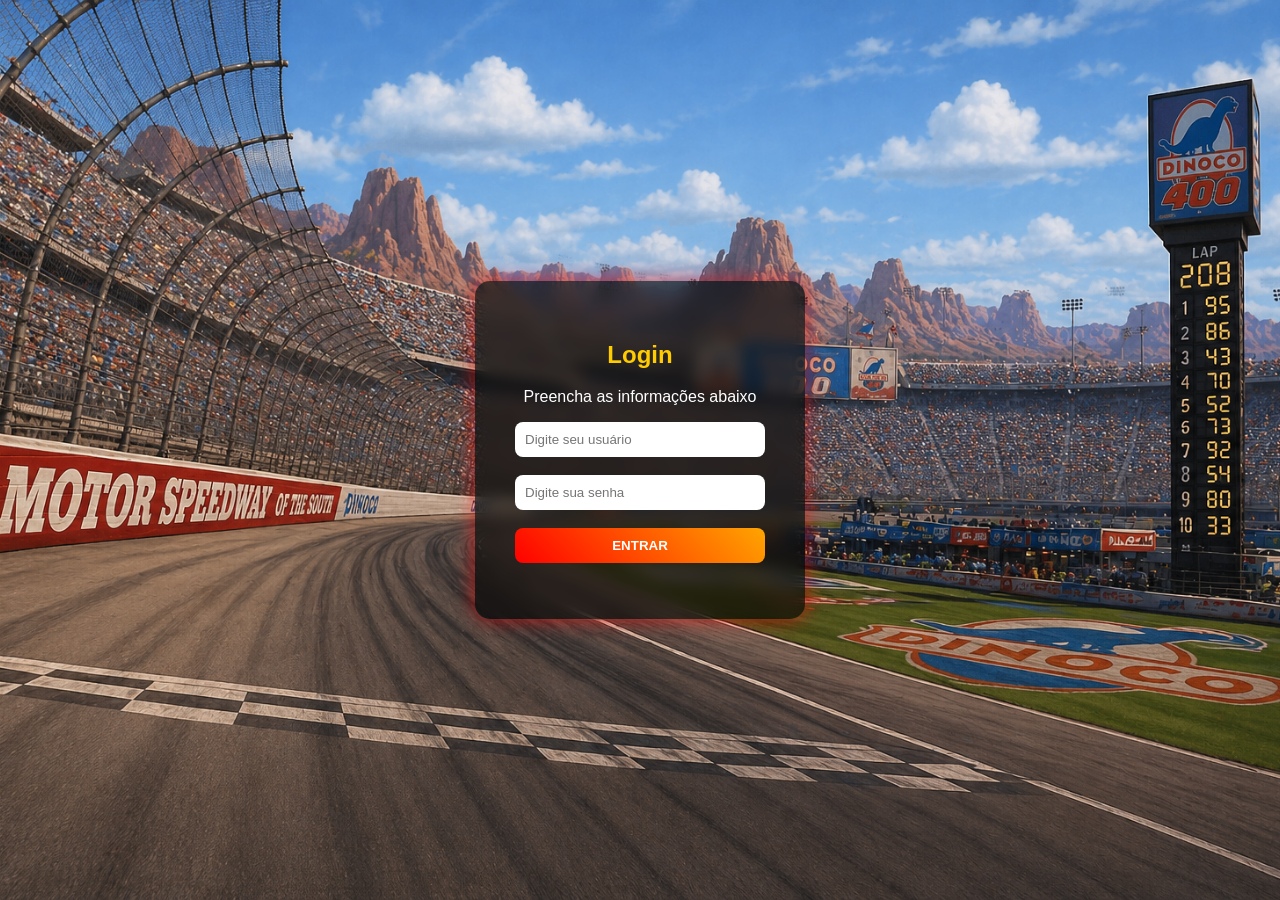
<file: index.html>
<html lang="en">
<head>
    <meta charset="UTF-8">
    <meta name="viewport" content="width=device-width, initial-scale=1.0">
    <title>Document</title>
</head>
<body>
    
    <script>
        window.location.href = "public/login.html";
    </script>
</body>
</html>
</file>
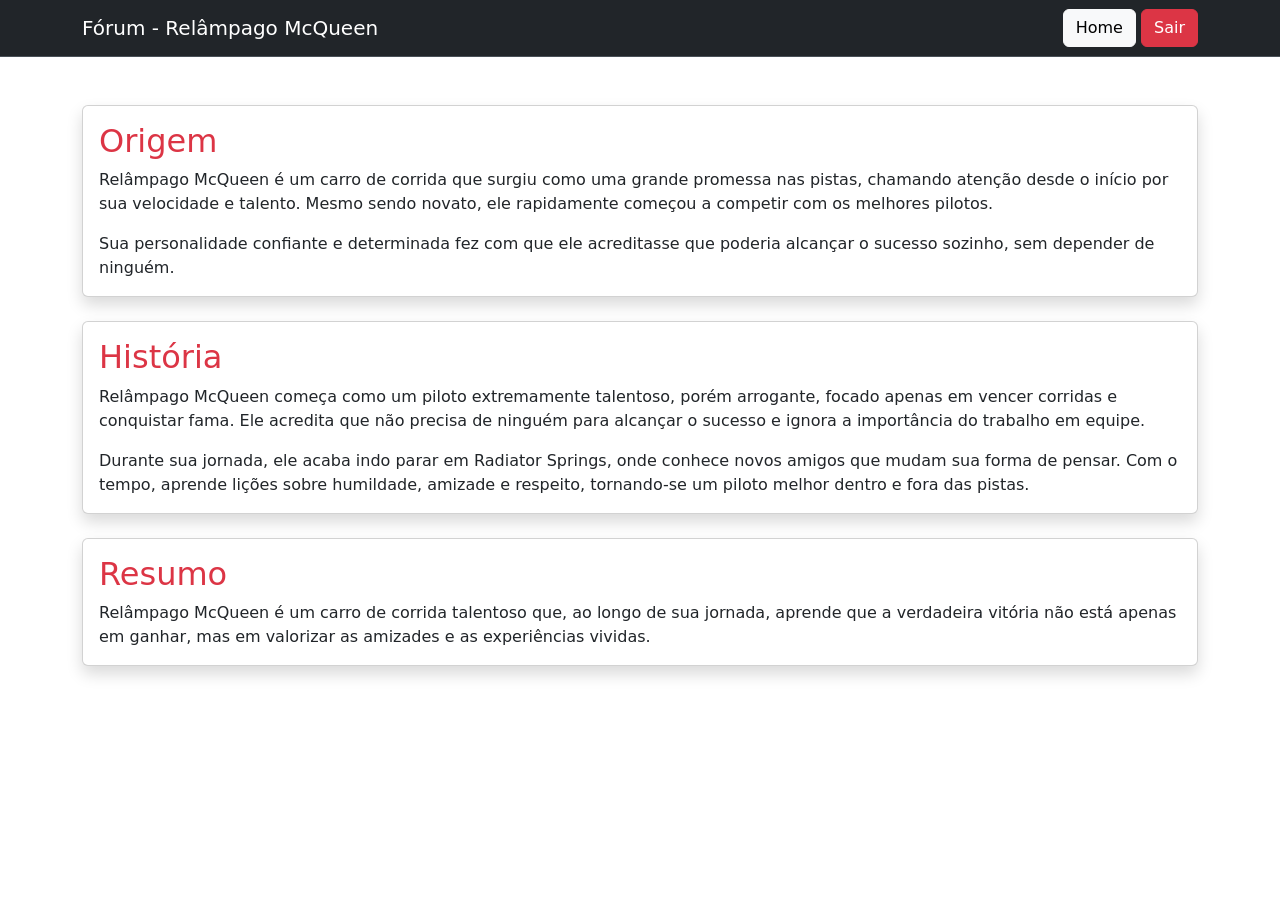
<file: public/historia.html>
<html lang="en">

<head>
  <meta charset="UTF-8">
  <meta name="viewport" content="width=device-width, initial-scale=1.0">
  <title>História</title>


  <link href="https://cdn.jsdelivr.net/npm/bootstrap@5.3.3/dist/css/bootstrap.min.css" rel="stylesheet">
</head>

<body>
  <nav class="navbar bg-dark border-bottom border-body" data-bs-theme="dark">
    <div class="container">
      <span class="navbar-brand">Fórum - Relâmpago McQueen</span>

      <div>
        <a href="home.html" class="btn btn-light">Home</a>
        <a href="login.html" class="btn btn-danger">Sair</a>
      </div>
    </div>
  </nav>
  <div class="container mt-5">

    <div class="card shadow mb-4">
      <div class="card-body">
        <h2 class="card-title text-danger">Origem</h2>
        <p class="card-text">
          Relâmpago McQueen é um carro de corrida que surgiu como uma grande promessa nas pistas,
          chamando atenção desde o início por sua velocidade e talento. Mesmo sendo novato,
          ele rapidamente começou a competir com os melhores pilotos.
        </p>
        <p class="card-text">
          Sua personalidade confiante e determinada fez com que ele acreditasse que poderia
          alcançar o sucesso sozinho, sem depender de ninguém.
        </p>
      </div>
    </div>

    <div class="card shadow mb-4">
      <div class="card-body">
        <h2 class="card-title text-danger">História</h2>
        <p class="card-text">
          Relâmpago McQueen começa como um piloto extremamente talentoso, porém arrogante, focado apenas
          em vencer corridas e conquistar fama. Ele acredita que não precisa de ninguém para alcançar
          o sucesso e ignora a importância do trabalho em equipe.
        </p>
        <p class="card-text">
          Durante sua jornada, ele acaba indo parar em Radiator Springs, onde conhece novos amigos
          que mudam sua forma de pensar. Com o tempo, aprende lições sobre humildade, amizade
          e respeito, tornando-se um piloto melhor dentro e fora das pistas.
        </p>
      </div>
    </div>

    <div class="card shadow">
      <div class="card-body">
        <h2 class="card-title text-danger">Resumo</h2>
        <p class="card-text">
          Relâmpago McQueen é um carro de corrida talentoso que, ao longo de sua jornada,
          aprende que a verdadeira vitória não está apenas em ganhar, mas em valorizar as
          amizades e as experiências vividas.
        </p>
      </div>
    </div>

  </div>

</body>
</file>
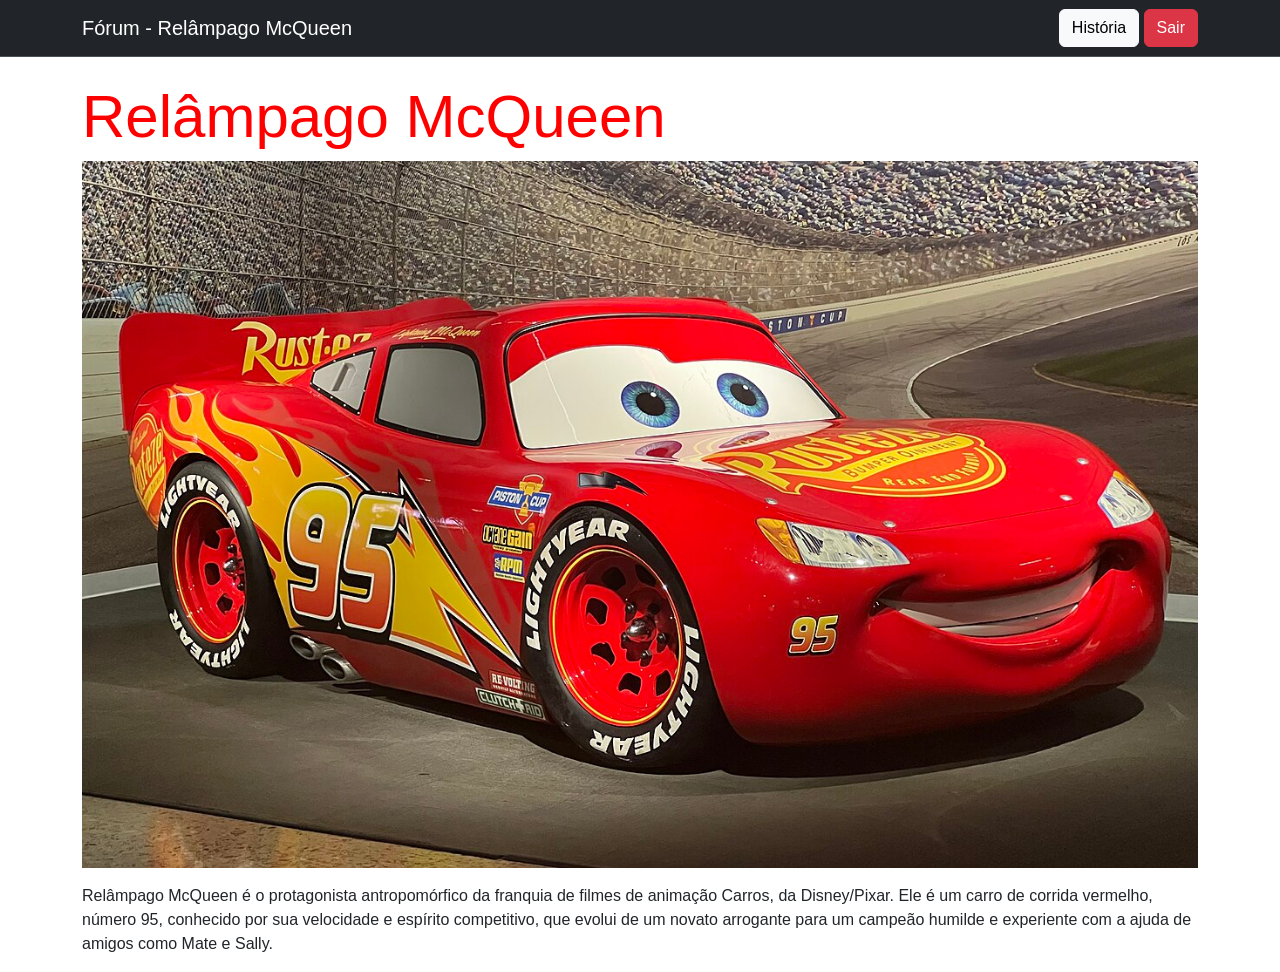
<file: public/home.html>
<!DOCTYPE html>
<html lang="pt-br">
<head>
    <meta charset="UTF-8">
    <title>Home</title>

    <link href="https://cdn.jsdelivr.net/npm/bootstrap@5.3.3/dist/css/bootstrap.min.css" rel="stylesheet">
    <link rel="stylesheet" href="../assets/style.css">
</head>
<body>

<nav class="navbar bg-dark border-bottom border-body" data-bs-theme="dark">
    <div class="container">
        <span class="navbar-brand">Fórum - Relâmpago McQueen</span>

        <div>
            <a href="historia.html" class="btn btn-light">História</a>
            <a href="login.html" class="btn btn-danger">Sair</a>
        </div>
    </div>
</nav>

<div class="container mt-4">
    <h1>Relâmpago McQueen</h1>

    <img src="../assets/img2.jpg" class="img-fluid mb-3">

    <p>
        Relâmpago McQueen é o protagonista antropomórfico da franquia de filmes de animação Carros, 
        da Disney/Pixar. Ele é um carro de corrida vermelho, número 95, conhecido por sua velocidade e espírito
        competitivo, que evolui de um novato arrogante para um campeão humilde e experiente com a ajuda de 
        amigos como Mate e Sally.
    </p>

</div>

</body>
</html>
</file>
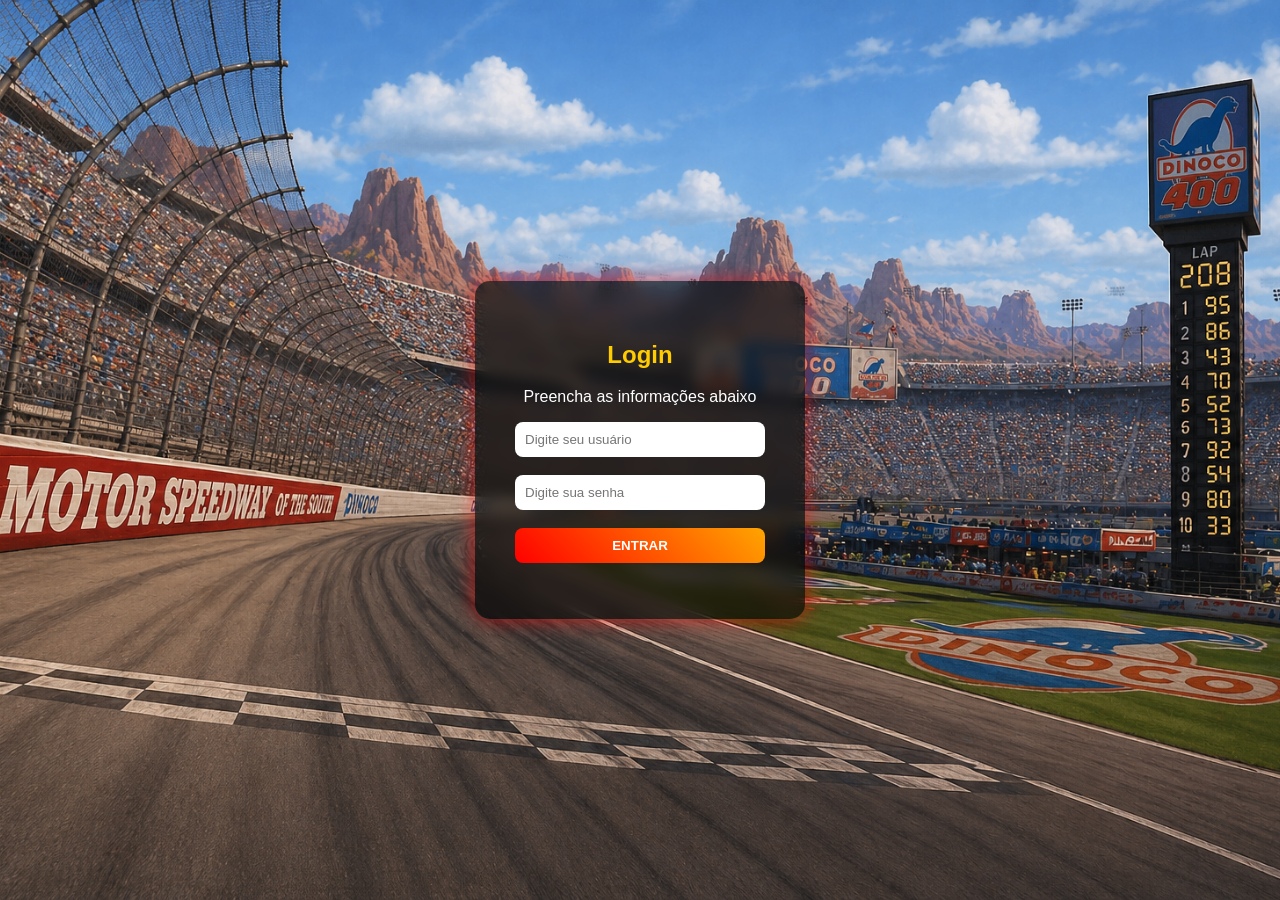
<file: public/login.html>
<html lang="en">

<head>
    <meta charset="UTF-8">
    <meta name="viewport" content="width=device-width, initial-scale=1.0">
    <title>Login</title>
    <link rel="stylesheet" href="../assets/style.css">
</head>

<body class="login-body">
    <div class="login-container">
        <h2>Login</h2>
        <p>Preencha as informações abaixo</p>

        <form onsubmit="fazerLogin(event)">
            <input type="text" id="usuario" placeholder="Digite seu usuário">
            <br><br>

            <input type="password" id="senha"placeholder="Digite sua senha">
            <br><br>

            <button type="submit">ENTRAR</button>

            <p id="erro"></p>
        </form>
    </div>

    <script src="../script.js"></script>
</body>

</html>
</file>
<file: assets/style.css>
body {
    margin: 0;
    font-family: Arial, sans-serif;
}

.login-body {
    height: 100vh;

    display: flex;
    justify-content: center;
    align-items: center;

    background-image: url("img3.png");
    background-repeat: no-repeat;
    background-size: cover;
    background-position: center;
}

.login-container {
    background: rgba(0, 0, 0, 0.6);
    backdrop-filter: blur(8px);

    padding: 40px;
    border-radius: 15px;

    text-align: center;
    color: white;

    box-shadow: 0 0 20px rgba(255, 0, 0, 0.6);
}

input {
    width: 250px;
    padding: 10px;

    border: none;
    border-radius: 8px;

    outline: none;
}

button {
    width: 100%;
    padding: 10px;

    border: none;
    border-radius: 8px;

    background: linear-gradient(45deg, red, orange);
    color: white;
    font-weight: bold;

    cursor: pointer;
    transition: 0.3s;
}

button:hover {
    transform: scale(1.05);
    background: linear-gradient(45deg, orange, red);
}

h1 {
    font-family: 'Franklin Gothic Medium', 'Arial Narrow', Arial, sans-serif;
    font-size: 60px;
    color: red;
}

h2 {
    color: #ffcc00;
}
</file>
